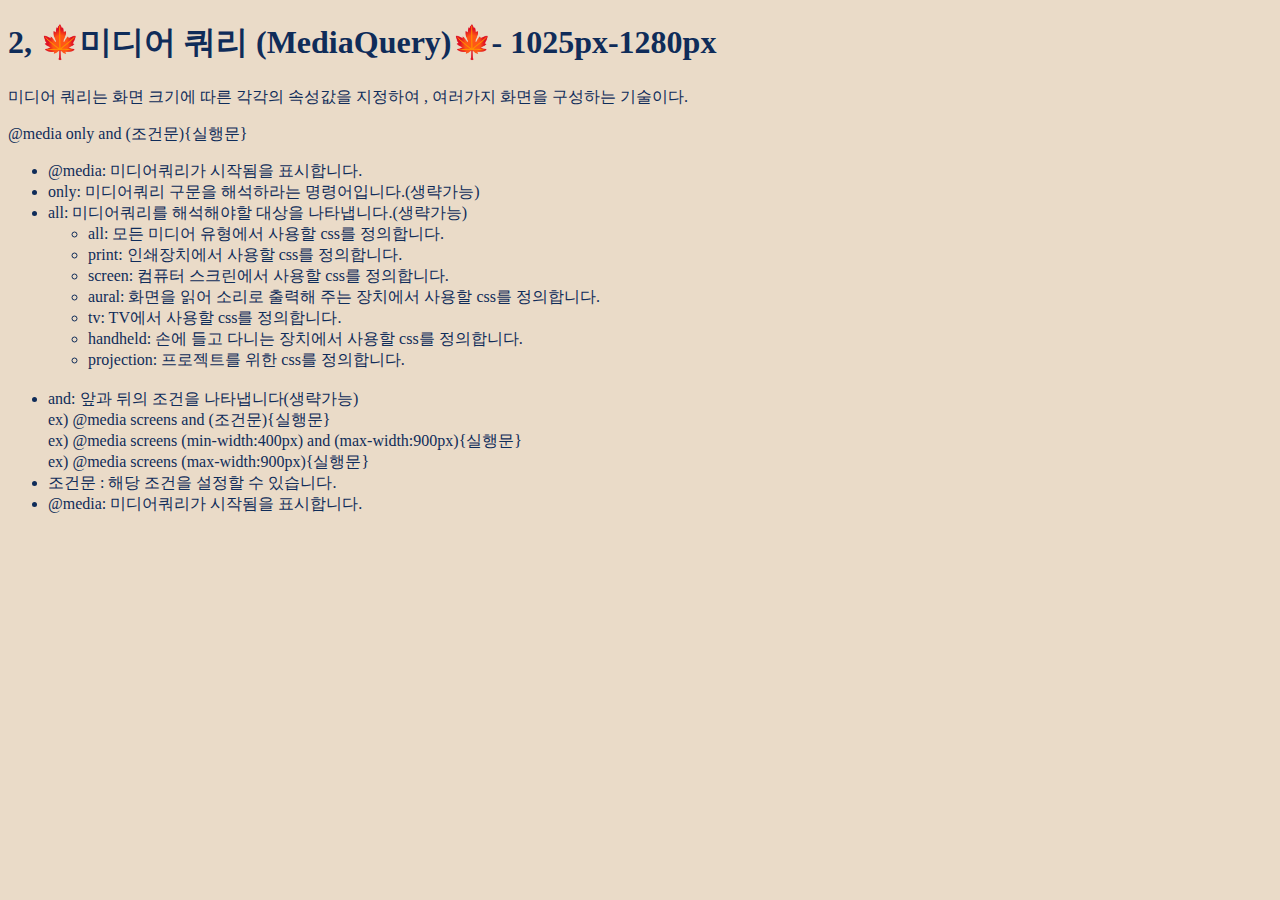
<file: responsive/basic/index.html>
<!DOCTYPE html>
<html lang="en">

<head>
    <meta charset="UTF-8">
    <meta name="viewport" content="width=device-width, initial-scale=1.0">
    <title>Document</title>

    <style>
        body {
            background-color: #F8F0E5;
            color: #0F2C59;
        }

        h1::before {
            content: "1, ";
        }

        h1::after {
            content: "- 기본";
        }

        /* 화면의 너비가 0-1280px : 데스크탑 */

        @media (max-width:1280px) {
            body {
                background-color: #EADBC8;
            }

            h1::before {
                content: "2, ";
            }

            h1::after {
                content: "- 1025px-1280px";
            }

        }

        /* 화면의 너비가 0-1024px : 노트북 */

        @media (max-width:1024px) {
            body {
                background-color: #DAC0A3;
            }

            h1::before {
                content: "3, ";
            }

            h1::after {
                content: "- 961px-1024px";
            }

        }

        /* 화면의 너비가 0-960px : 노트북 */

        @media (max-width:960px) {
            body {
                background-color: rgb(185, 160, 131);
            }

            h1::before {
                content: "4, ";
            }

            h1::after {
                content: "- 769px-960px";
            }

        }

        /* 화면의 너비가 0-768px : 테블릿 */

        @media (max-width:768px) {
            body {
                background-color: rgb(139, 119, 95);
            }

            h1::before {
                content: "5, ";
            }

            h1::after {
                content: "- 577px-768px";
            }

        }

        /* 화면의 너비가 0-576px : 모바일 */

        @media (max-width:576px) {
            body {
                background-color: rgb(116, 101, 84);
                color: #fff;
            }

            h1::before {
                content: "6, ";
            }

            h1::after {
                content: "- 0px-576px";
            }

        }
    </style>
</head>

<body>



    <h1>🍁미디어 쿼리 (MediaQuery)🍁</h1>
    <p>미디어 쿼리는 화면 크기에 따른 각각의 속성값을 지정하여 , 여러가지 화면을 구성하는 기술이다.</p>
    <p> @media only and (조건문){실행문}</p>
    <ul>
        <li>@media: 미디어쿼리가 시작됨을 표시합니다.</li>
        <li>only: 미디어쿼리 구문을 해석하라는 명령어입니다.(생략가능)</li>
        <li>all: 미디어쿼리를 해석해야할 대상을 나타냅니다.(생략가능)<br>
            <ul>
                <li>all: 모든 미디어 유형에서 사용할 css를 정의합니다.</li>
                <li>print: 인쇄장치에서 사용할 css를 정의합니다.</li>
                <li>screen: 컴퓨터 스크린에서 사용할 css를 정의합니다.</li>
                <li>aural: 화면을 읽어 소리로 출력해 주는 장치에서 사용할 css를 정의합니다.</li>
                <li>tv: TV에서 사용할 css를 정의합니다.</li>
                <li>handheld: 손에 들고 다니는 장치에서 사용할 css를 정의합니다.</li>
                <li>projection: 프로젝트를 위한 css를 정의합니다.</li>
            </ul>
        </li><br>
        <li>and: 앞과 뒤의 조건을 나타냅니다(생략가능) <br />
            ex) @media screens and (조건문){실행문} <br>
            ex) @media screens (min-width:400px) and (max-width:900px){실행문} <br>
            ex) @media screens (max-width:900px){실행문}
        </li>
        <li>조건문 : 해당 조건을 설정할 수 있습니다.</li>
        <li>@media: 미디어쿼리가 시작됨을 표시합니다.</li>
    </ul>



</body>

</html>
</file>
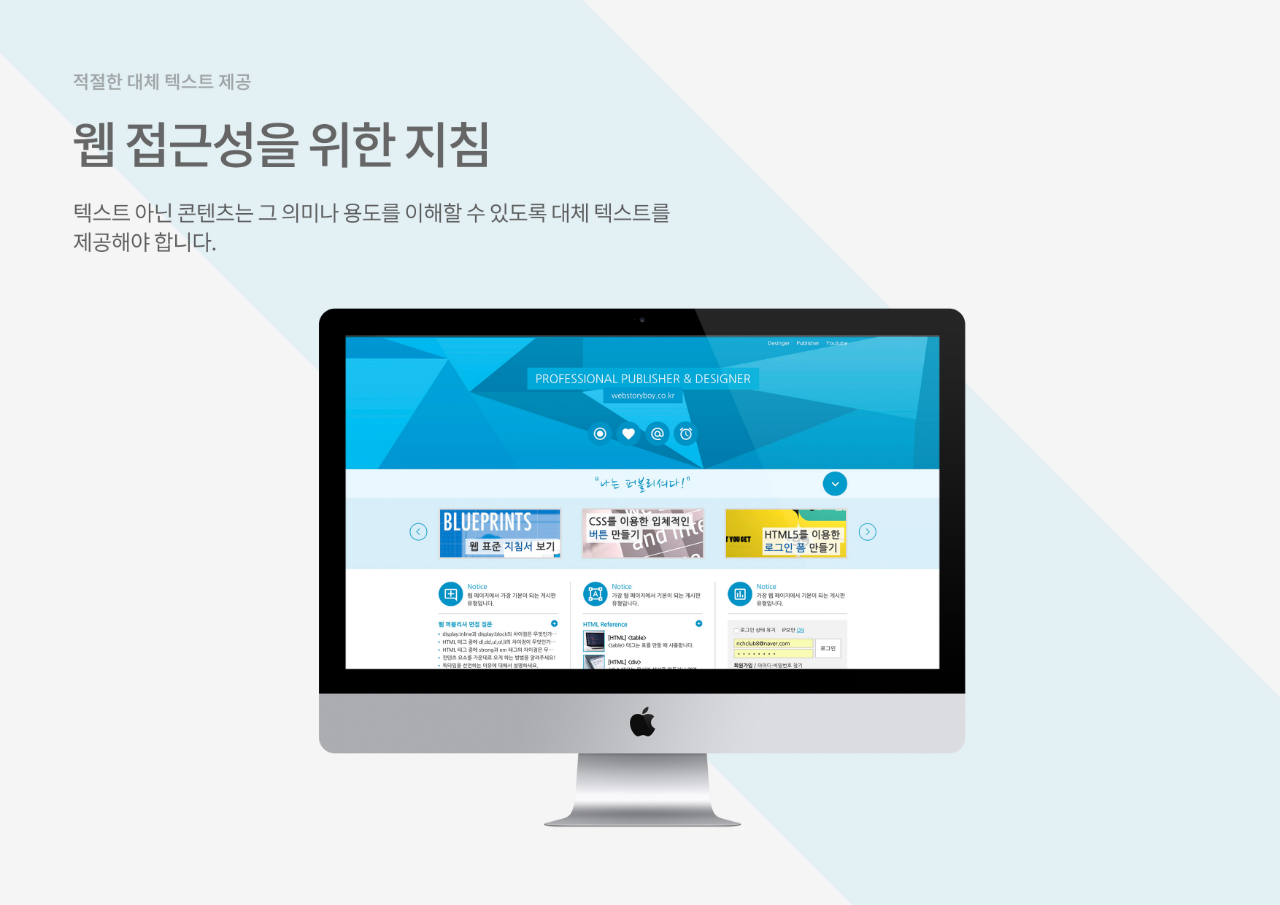
<file: webstandard/popup.html>
<!DOCTYPE html>
<html lang="en">

<head>
    <meta charset="UTF-8">
    <meta name="viewport" content="width=device-width, initial-scale=1.0">
    <title>POP-UP</title>
    <style>
        * {
            margin: 0;
            padding: 0;
        }

        img {
            width: 100%;
            display: block;
        }
    </style>
</head>

<body>
    <div><img src="img/webstandard2.jpg" alt="웹표준"></div>
</body>

</html>
</file>
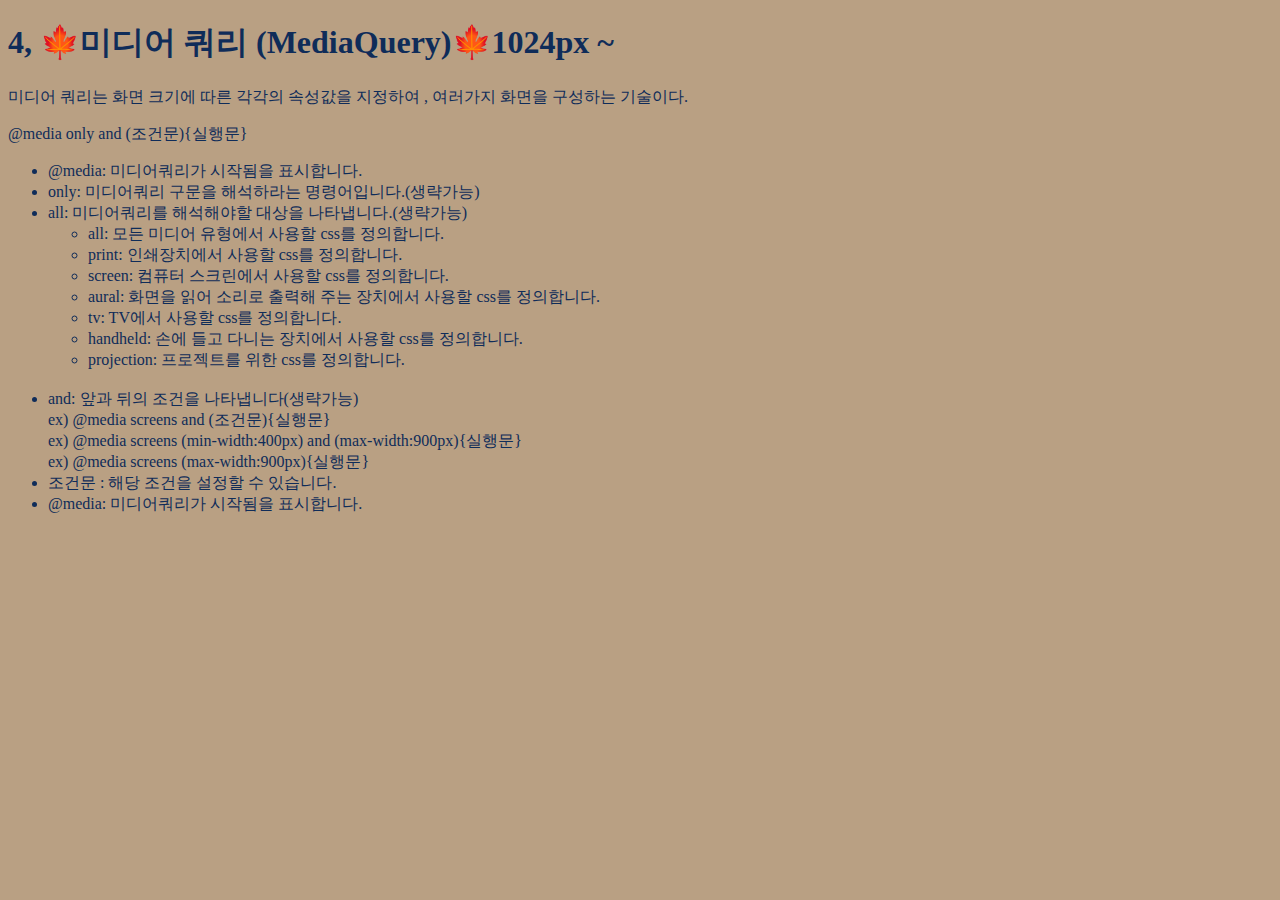
<file: responsive/basic/index2.html>
<!DOCTYPE html>
<html lang="en">

<head>
    <meta charset="UTF-8">
    <meta name="viewport" content="width=device-width, initial-scale=1.0">
    <title>Document</title>

    <style>
        body {
            background-color: #F8F0E5;
            color: #0F2C59;
        }

        h1::before {
            content: "1, ";
        }

        h1::after {
            content: "- 기본";
        }

        /* 화면의 너비가 576px~ */

        @media (min-width:576px) {
            body {
                background-color: #EADBC8;
            }

            h1::before {
                content: "1, ";
            }

            h1::after {
                content: "576px ~767px";
            }

        }

        /* 화면의 너비가 768 ~ */

        @media (min-width:768px) {
            body {
                background-color: #EADBC8;
            }

            h1::before {
                content: "2, ";
            }

            h1::after {
                content: "768px ~";
            }

        }

        /* 화면의 너비가 960px */

        @media (min-width:960px) {
            body {
                background-color: #DAC0A3;
            }

            h1::before {
                content: "3, ";
            }

            h1::after {
                content: "960px ~ ";
            }

        }

        /* 화면의 너비가 1024px ~ */

        @media (min-width:1024px) {
            body {
                background-color: rgb(185, 160, 131);
            }

            h1::before {
                content: "4, ";
            }

            h1::after {
                content: "1024px ~";
            }

        }

        /* 화면의 너비가 0-768px : 테블릿 */

        @media (max-width:768px) {
            body {
                background-color: rgb(139, 119, 95);
            }

            h1::before {
                content: "5, ";
            }

            h1::after {
                content: "- 577px-768px";
            }

        }

        /* 화면의 너비가 0-576px : 모바일 */

        @media (max-width:576px) {
            body {
                background-color: rgb(116, 101, 84);
                color: #fff;
            }

            h1::before {
                content: "6, ";
            }

            h1::after {
                content: "- 0px-576px";
            }

        }
    </style>
</head>

<body>



    <h1>🍁미디어 쿼리 (MediaQuery)🍁</h1>
    <p>미디어 쿼리는 화면 크기에 따른 각각의 속성값을 지정하여 , 여러가지 화면을 구성하는 기술이다.</p>
    <p> @media only and (조건문){실행문}</p>
    <ul>
        <li>@media: 미디어쿼리가 시작됨을 표시합니다.</li>
        <li>only: 미디어쿼리 구문을 해석하라는 명령어입니다.(생략가능)</li>
        <li>all: 미디어쿼리를 해석해야할 대상을 나타냅니다.(생략가능)<br>
            <ul>
                <li>all: 모든 미디어 유형에서 사용할 css를 정의합니다.</li>
                <li>print: 인쇄장치에서 사용할 css를 정의합니다.</li>
                <li>screen: 컴퓨터 스크린에서 사용할 css를 정의합니다.</li>
                <li>aural: 화면을 읽어 소리로 출력해 주는 장치에서 사용할 css를 정의합니다.</li>
                <li>tv: TV에서 사용할 css를 정의합니다.</li>
                <li>handheld: 손에 들고 다니는 장치에서 사용할 css를 정의합니다.</li>
                <li>projection: 프로젝트를 위한 css를 정의합니다.</li>
            </ul>
        </li><br>
        <li>and: 앞과 뒤의 조건을 나타냅니다(생략가능) <br />
            ex) @media screens and (조건문){실행문} <br>
            ex) @media screens (min-width:400px) and (max-width:900px){실행문} <br>
            ex) @media screens (max-width:900px){실행문}
        </li>
        <li>조건문 : 해당 조건을 설정할 수 있습니다.</li>
        <li>@media: 미디어쿼리가 시작됨을 표시합니다.</li>
    </ul>



</body>

</html>
</file>
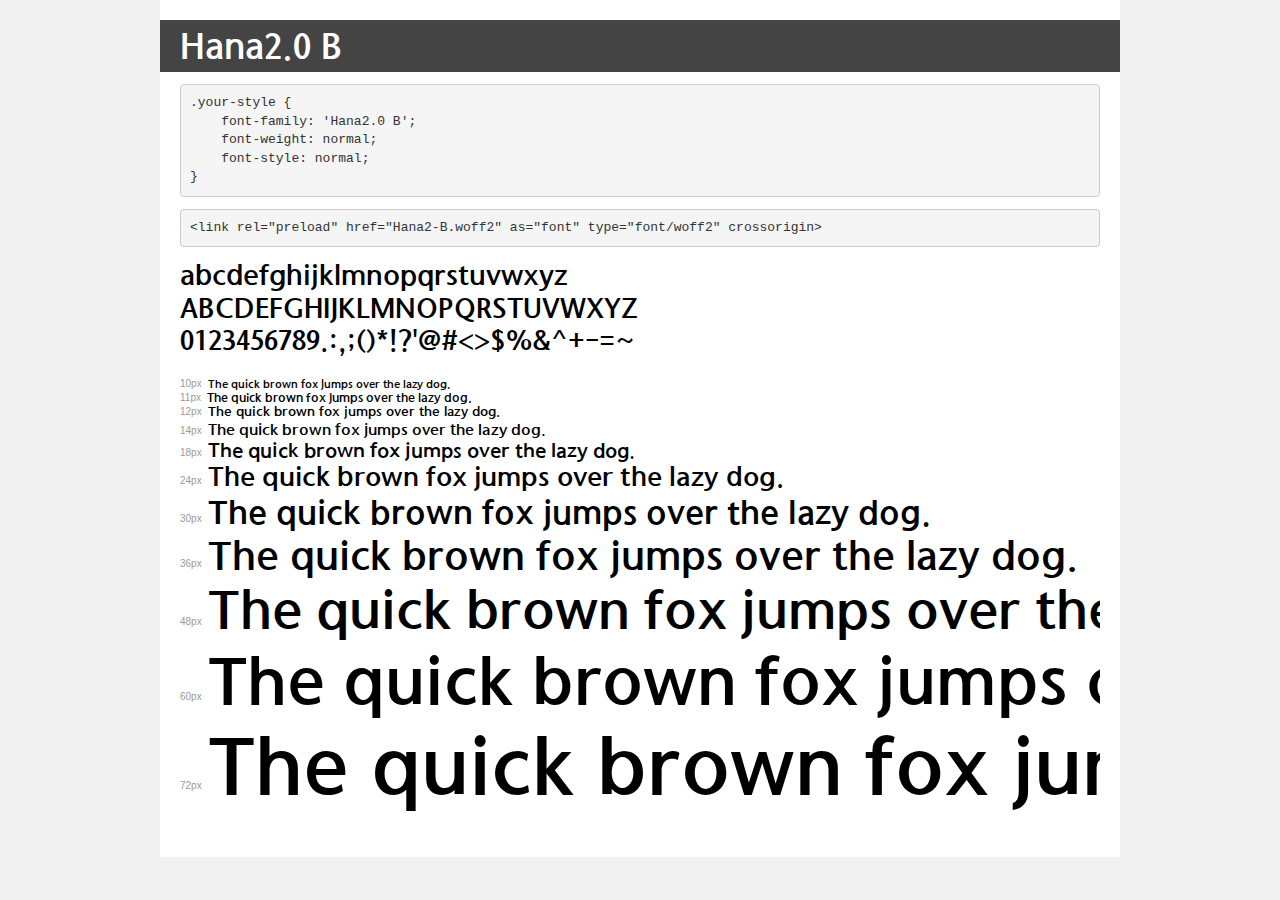
<file: hanacard/css/font/demo.html>
<!DOCTYPE html>
<html lang="en">
<head>
    <meta charset="utf-8">
    <meta http-equiv="X-UA-Compatible" content="IE=edge">
    <meta name="viewport" content="width=device-width, initial-scale=1">
    <meta name="robots" content="noindex, noarchive">
    <meta name="format-detection" content="telephone=no">
    <title>Transfonter demo</title>
    <link href="stylesheet.css" rel="stylesheet">
    <style>
        /*
        http://meyerweb.com/eric/tools/css/reset/
        v2.0 | 20110126
        License: none (public domain)
        */
        html, body, div, span, applet, object, iframe,
        h1, h2, h3, h4, h5, h6, p, blockquote, pre,
        a, abbr, acronym, address, big, cite, code,
        del, dfn, em, img, ins, kbd, q, s, samp,
        small, strike, strong, sub, sup, tt, var,
        b, u, i, center,
        dl, dt, dd, ol, ul, li,
        fieldset, form, label, legend,
        table, caption, tbody, tfoot, thead, tr, th, td,
        article, aside, canvas, details, embed,
        figure, figcaption, footer, header, hgroup,
        menu, nav, output, ruby, section, summary,
        time, mark, audio, video {
            margin: 0;
            padding: 0;
            border: 0;
            font-size: 100%;
            font: inherit;
            vertical-align: baseline;
        }
        /* HTML5 display-role reset for older browsers */
        article, aside, details, figcaption, figure,
        footer, header, hgroup, menu, nav, section {
            display: block;
        }
        body {
            line-height: 1;
        }
        ol, ul {
            list-style: none;
        }
        blockquote, q {
            quotes: none;
        }
        blockquote:before, blockquote:after,
        q:before, q:after {
            content: '';
            content: none;
        }
        table {
            border-collapse: collapse;
            border-spacing: 0;
        }
        /* demo styles */
        body {
            background: #f0f0f0;
            color: #000;
        }
        .page {
            background: #fff;
            width: 920px;
            margin: 0 auto;
            padding: 20px 20px 0 20px;
            overflow: hidden;
        }
        .font-container {
            overflow-x: auto;
            overflow-y: hidden;
            margin-bottom: 40px;
            line-height: 1.3;
            white-space: nowrap;
            padding-bottom: 5px;
        }
        h1 {
            position: relative;
            background: #444;
            font-size: 32px;
            color: #fff;
            padding: 10px 20px;
            margin: 0 -20px 12px -20px;
        }
        .letters {
            font-size: 25px;
            margin-bottom: 20px;
        }
        .s10:before {
            content: '10px';
        }
        .s11:before {
            content: '11px';
        }
        .s12:before {
            content: '12px';
        }
        .s14:before {
            content: '14px';
        }
        .s18:before {
            content: '18px';
        }
        .s24:before {
            content: '24px';
        }
        .s30:before {
            content: '30px';
        }
        .s36:before {
            content: '36px';
        }
        .s48:before {
            content: '48px';
        }
        .s60:before {
            content: '60px';
        }
        .s72:before {
            content: '72px';
        }
        .s10:before, .s11:before, .s12:before, .s14:before,
        .s18:before, .s24:before, .s30:before, .s36:before,
        .s48:before, .s60:before, .s72:before {
            font-family: Arial, sans-serif;
            font-size: 10px;
            font-weight: normal;
            font-style: normal;
            color: #999;
            padding-right: 6px;
        }
        pre {
            display: block;
            padding: 9px;
            margin: 0 0 12px;
            font-family: Monaco, Menlo, Consolas, "Courier New", monospace;
            font-size: 13px;
            line-height: 1.428571429;
            color: #333;
            font-weight: normal;
            font-style: normal;
            background-color: #f5f5f5;
            border: 1px solid #ccc;
            overflow-x: auto;
            border-radius: 4px;
        }
        /* responsive */
        @media (max-width: 959px) {
            .page {
                width: auto;
                margin: 0;
            }
        }
    </style>
</head>
<body>
<div class="page">
    <div class="demo">
        <h1 style="font-family: 'Hana2.0 B'; font-weight: normal; font-style: normal;">Hana2.0 B</h1>
        <pre title="Usage">.your-style {
    font-family: 'Hana2.0 B';
    font-weight: normal;
    font-style: normal;
}</pre>
        <pre title="Preload (optional)">
&lt;link rel=&quot;preload&quot; href=&quot;Hana2-B.woff2&quot; as=&quot;font&quot; type=&quot;font/woff2&quot; crossorigin&gt;</pre>
        <div class="font-container" style="font-family: 'Hana2.0 B'; font-weight: normal; font-style: normal;">
            <p class="letters">
                abcdefghijklmnopqrstuvwxyz<br>
ABCDEFGHIJKLMNOPQRSTUVWXYZ<br>
                0123456789.:,;()*!?'@#&lt;&gt;$%&^+-=~
            </p>
            <p class="s10" style="font-size: 10px;">The quick brown fox jumps over the lazy dog.</p>
            <p class="s11" style="font-size: 11px;">The quick brown fox jumps over the lazy dog.</p>
            <p class="s12" style="font-size: 12px;">The quick brown fox jumps over the lazy dog.</p>
            <p class="s14" style="font-size: 14px;">The quick brown fox jumps over the lazy dog.</p>
            <p class="s18" style="font-size: 18px;">The quick brown fox jumps over the lazy dog.</p>
            <p class="s24" style="font-size: 24px;">The quick brown fox jumps over the lazy dog.</p>
            <p class="s30" style="font-size: 30px;">The quick brown fox jumps over the lazy dog.</p>
            <p class="s36" style="font-size: 36px;">The quick brown fox jumps over the lazy dog.</p>
            <p class="s48" style="font-size: 48px;">The quick brown fox jumps over the lazy dog.</p>
            <p class="s60" style="font-size: 60px;">The quick brown fox jumps over the lazy dog.</p>
            <p class="s72" style="font-size: 72px;">The quick brown fox jumps over the lazy dog.</p>
        </div>
    </div>

</div>
</body>
</html>
</file>
<file: hanacard/css/font/stylesheet.css>
@font-face {
    font-family: 'Hana2.0 B';
    src: url('Hana2-B.eot');
    src: url('Hana2-B.eot?#iefix') format('embedded-opentype'),
        url('Hana2-B.woff2') format('woff2'),
        url('Hana2-B.woff') format('woff'),
        url('Hana2-B.ttf') format('truetype'),
        url('Hana2-B.svg#Hana2-B') format('svg');
    font-weight: normal;
    font-style: normal;
    font-display: swap;
}
</file>
